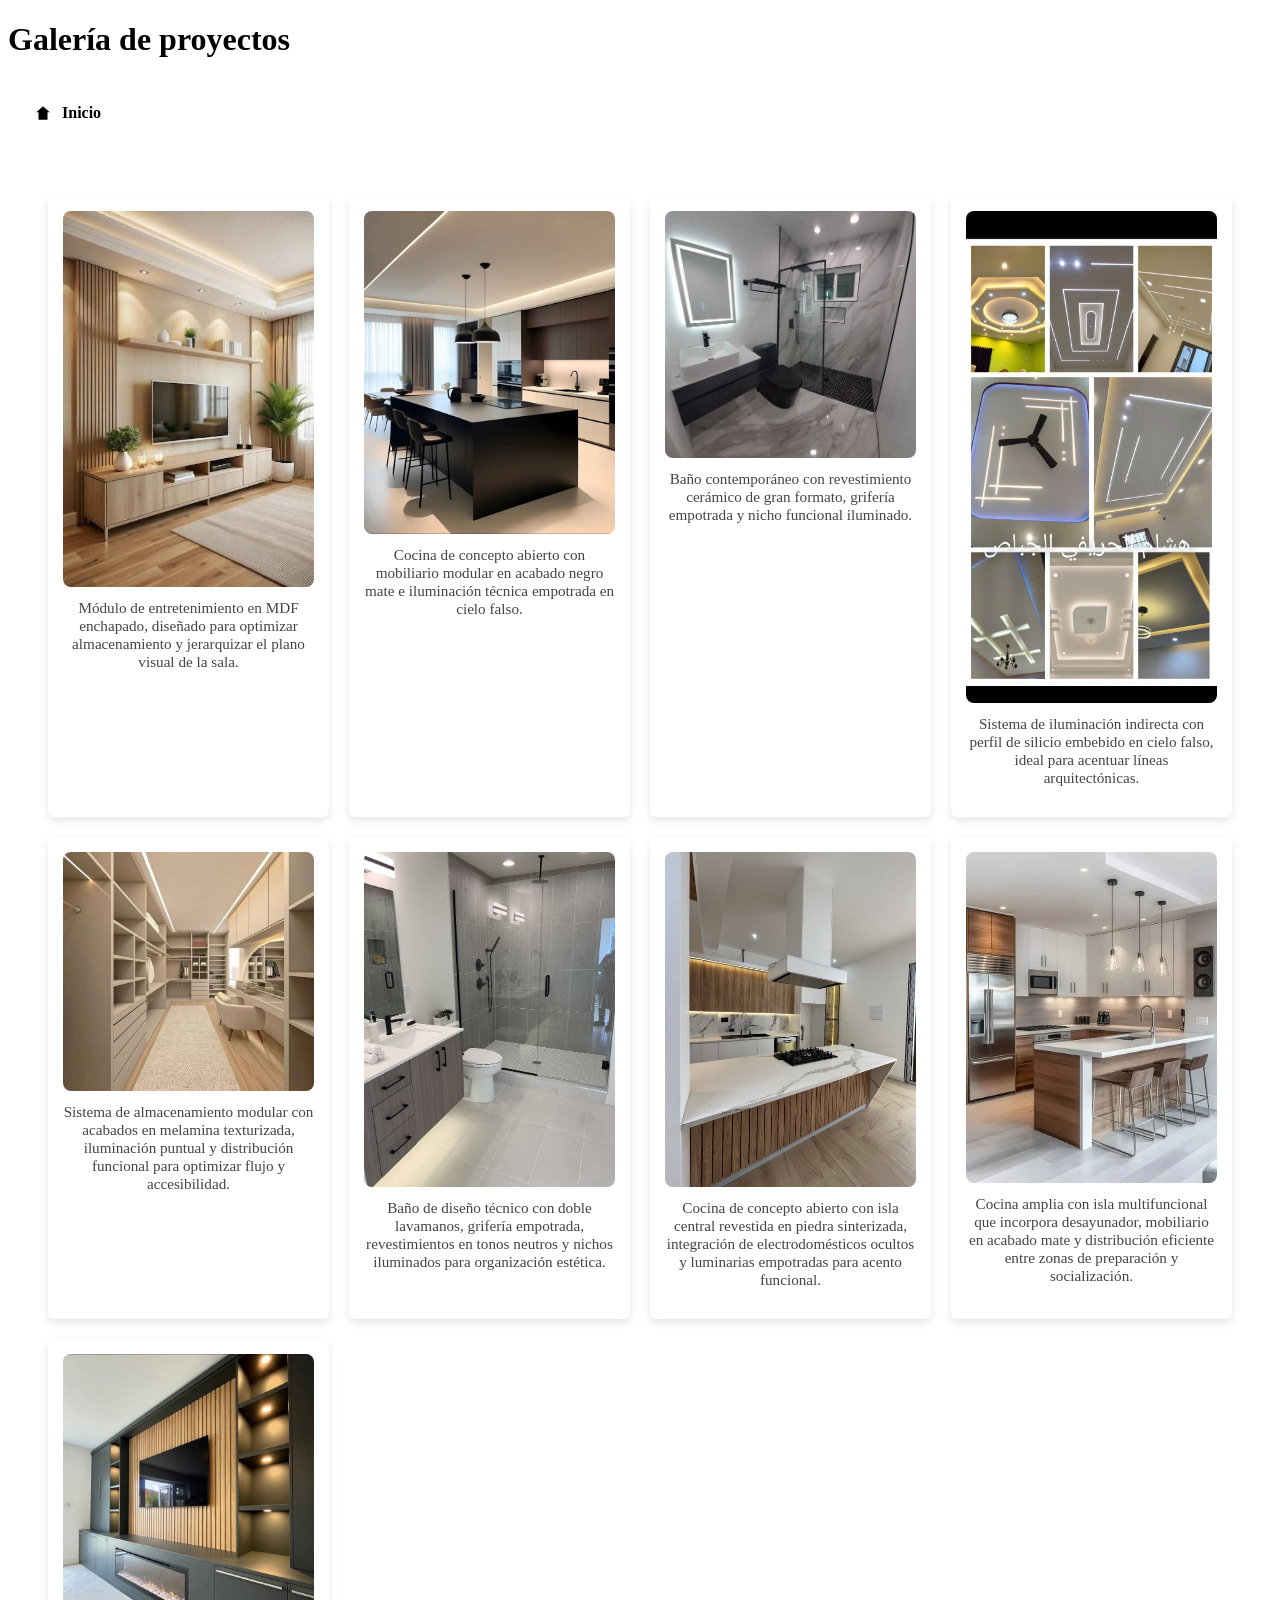
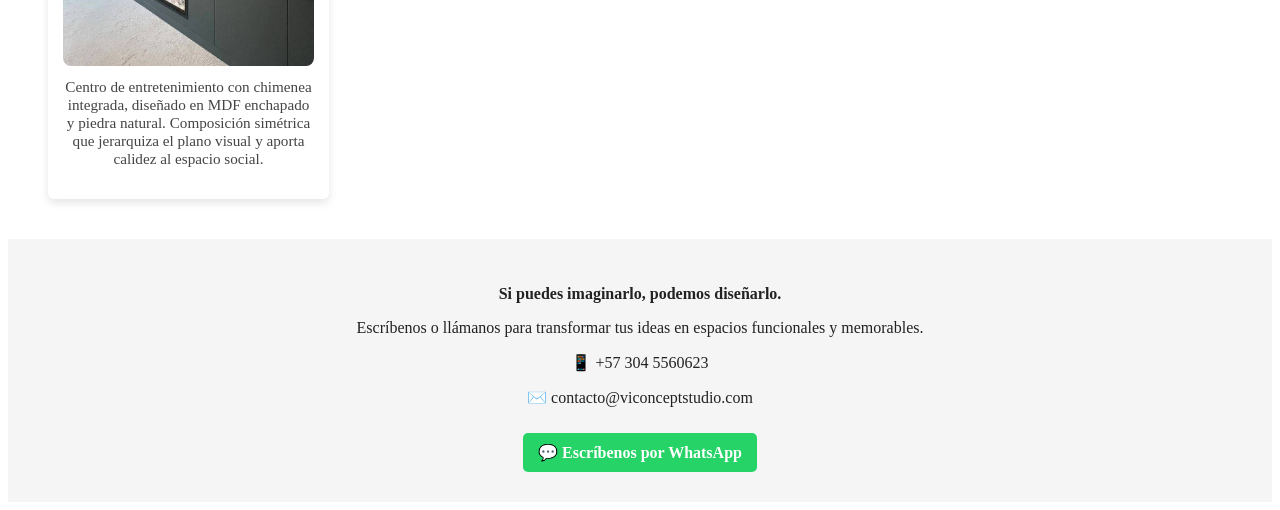
<file: galeria.html>
<!DOCTYPE html>
<html lang="es">
<head>
  <meta charset="UTF-8">
  <meta name="viewport" content="width=device-width, initial-scale=1.0">
  <title>Galería de Proyectos – Vi Concept Studio</title>
  <link rel="stylesheet" href="galeria.css">
</head>
<body>
<header class="encabezado">
  <div class="logo-container"></div>
  <h1 class="lema-principal">Galería de proyectos</h1>
</header>

<!-- Botón Inicio centrado y dinámico -->
<nav class="nav-inicio">
  <a href="index.html" class="boton-inicio">
    <svg class="icono" xmlns="http://www.w3.org/2000/svg" width="18" height="18" viewBox="0 0 24 24" fill="#000">
      <path d="M12 3l9 8h-3v10h-12v-10h-3z" />
    </svg>
    Inicio
  </a>
</nav>

  <section class="galeria">
    <div class="imagen">
      <img src="imagenes/centro de entretenimiento.jpg" alt="centro de entretenimiento">
      <p>Módulo de entretenimiento en MDF enchapado, diseñado para optimizar almacenamiento y jerarquizar el plano visual de la
      sala.
 </p>
    </div>
    <div class="imagen">
      <img src="imagenes/cocina integrada negra.jpg" alt="Cocina integrada">
      <p>Cocina de concepto abierto con mobiliario modular en acabado negro mate e iluminación técnica empotrada en cielo falso.
</p>
    </div>
    <div class="imagen">
      <img src="imagenes/baño .jpg" alt="Baño ">
      <p>Baño contemporáneo con revestimiento cerámico de gran formato, grifería empotrada y nicho funcional iluminado.</p>
    </div>
    <div class="imagen">
      <img src="imagenes/luz cielo.jpg" alt="luces para cielo">
      <p>Sistema de iluminación indirecta con perfil de silicio embebido en cielo falso, ideal para acentuar líneas
      arquitectónicas.</p>
    </div>

    
      <div class="imagen">
        <img src="imagenes/vestidor.jpg" alt="Amplio vestidor">
        <p>Sistema de almacenamiento modular con acabados en melamina texturizada, iluminación puntual y distribución funcional
        para optimizar flujo y accesibilidad.
</p>
      </div>
      <div class="imagen">
        <img src="imagenes/baño.jpg" alt="Baño principal">
        <p>Baño de diseño técnico con doble lavamanos, grifería empotrada, revestimientos en tonos neutros y nichos iluminados para
        organización estética.</p>
      </div>
      <div class="imagen">
        <img src="imagenes/cocina con isla.jpg" alt="cocina con isla">
        <p>Cocina de concepto abierto con isla central revestida en piedra sinterizada, integración de electrodomésticos ocultos y
        luminarias empotradas para acento funcional.
</p>
      </div>
      <div class="imagen">
        <img src="imagenes/cocina con desayunador.jpg" alt="cocina con desayunador">
        <p>Cocina amplia con isla multifuncional que incorpora desayunador, mobiliario en acabado mate y distribución eficiente
        entre zonas de preparación y socialización.
</p>
      </div>
      </div>
      <div class="imagen">
        <img src="imagenes/C.E con chimenea.jpg" alt="C.E con chimenea">
        <p>Centro de entretenimiento con chimenea integrada, diseñado en MDF enchapado y piedra natural. Composición simétrica que
        jerarquiza el plano visual y aporta calidez al espacio social.
        </p>
      </div>
    <!-- Agrega más imágenes aquí -->
  </section>

  <footer>
    <p><strong> Si puedes imaginarlo, podemos diseñarlo.
</strong></p>
    <p>Escríbenos o llámanos para transformar tus ideas en espacios funcionales y memorables.</p>
    <p>📱 +57 304 5560623</p>
    <p>✉️ contacto@viconceptstudio.com</p>
    <a href="https://wa.me/573001234567" target="_blank" class="btn-wsp">💬 Escríbenos por WhatsApp</a>
  </footer>
</body>
</html>
</file>
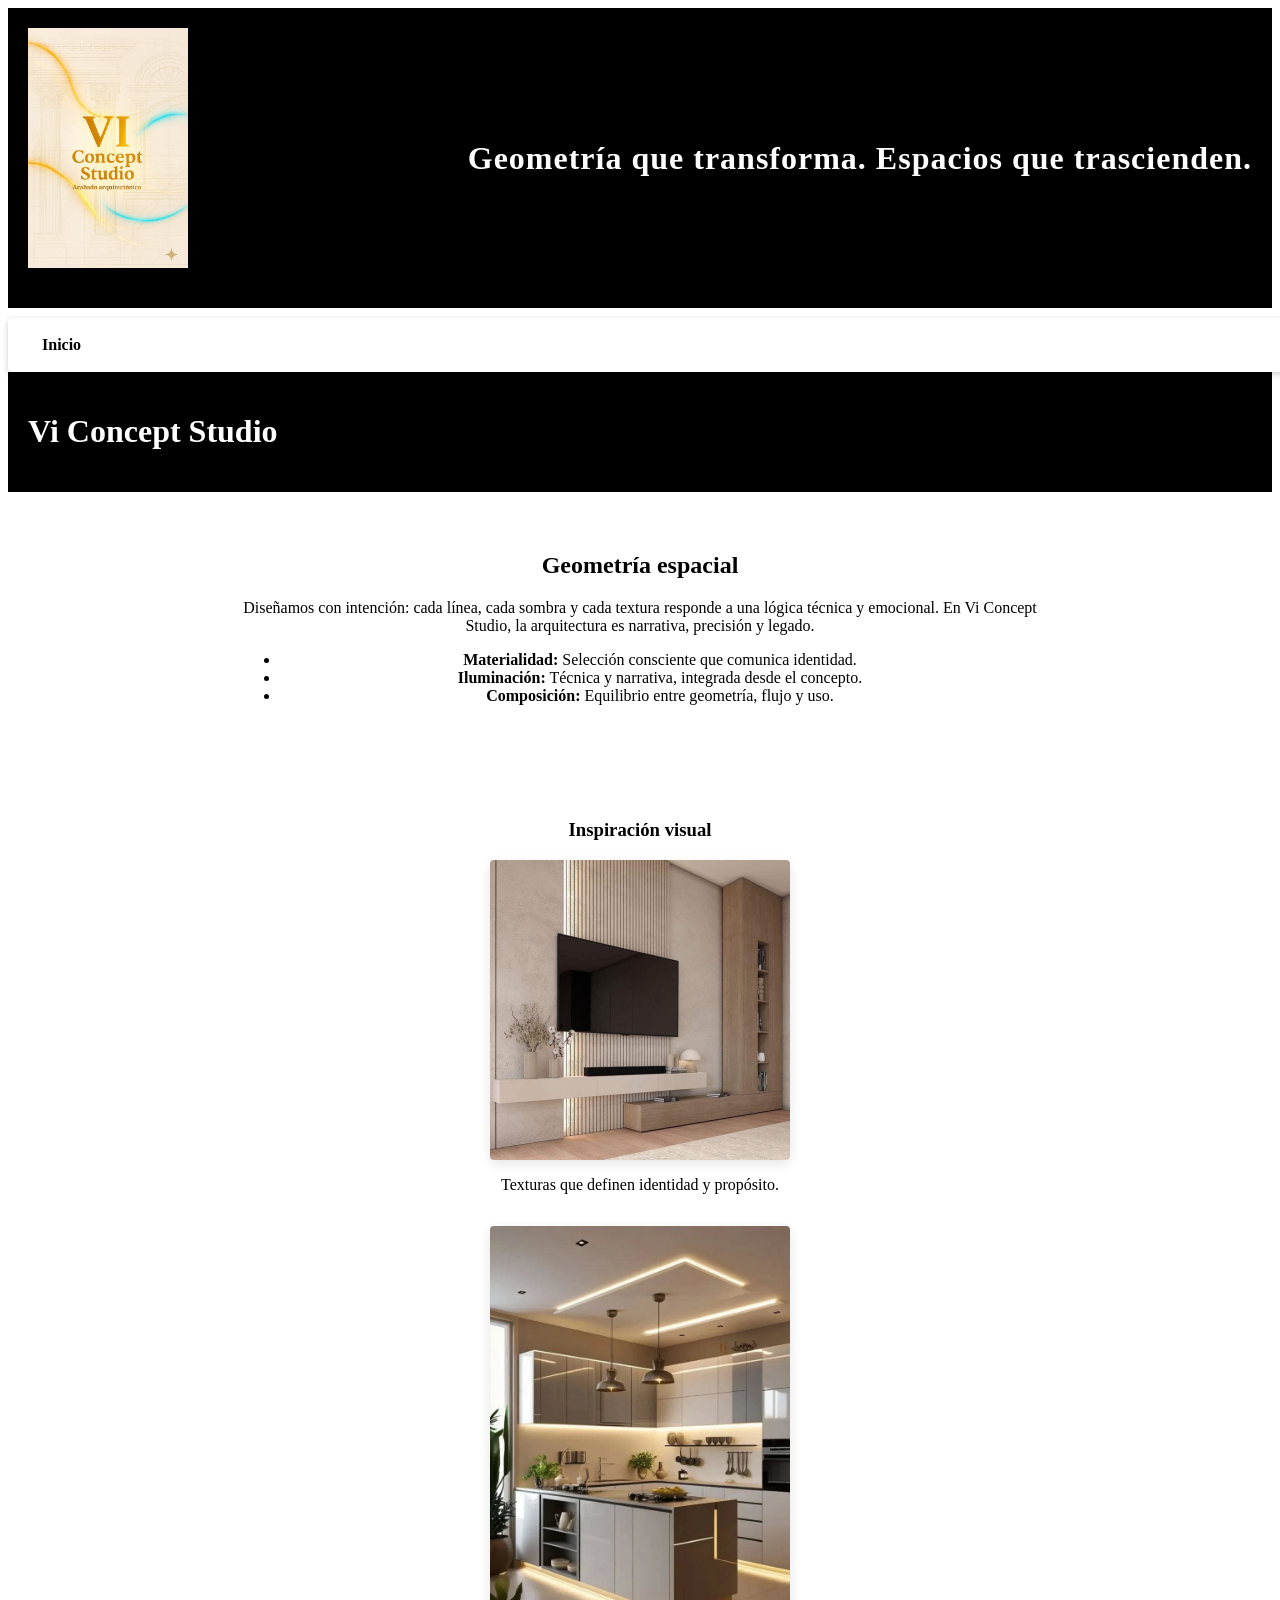
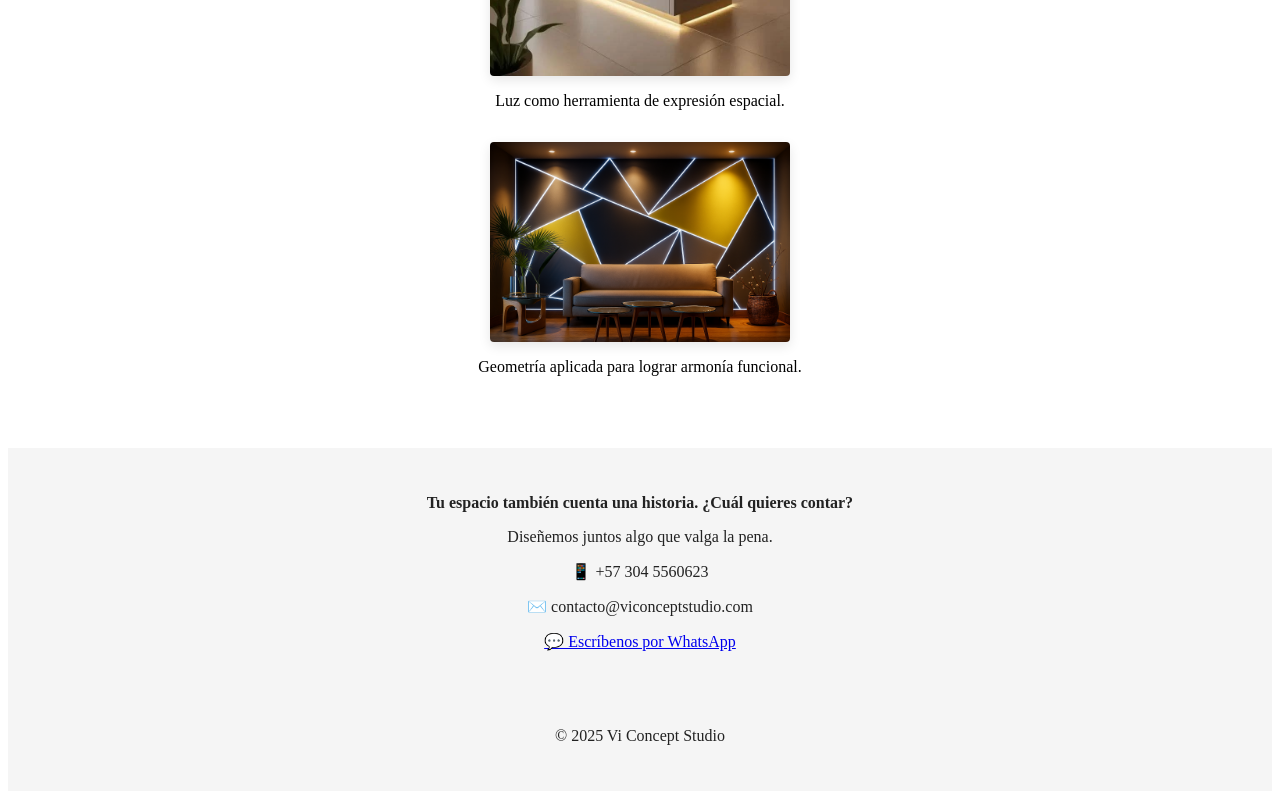
<file: geometria.html>
<!DOCTYPE html>
<html lang="es">

<head>
    <meta charset="UTF-8">
    <meta name="viewport" content="width=device-width, initial-scale=1.0">
    <title>Geometría – Vi Concept Studio</title>
    <link rel="stylesheet" href="geometria.css">
</head>

<header class="encabezado">
    <div class="logo-container">
        <img src="imagenes/logo.png.jpg" alt="Vi Concept Studio">
    </div>
    <h1 class="lema-principal">Geometría que transforma. Espacios que trascienden.</h1>
</header>

<!-- 🔥 Botón colocado DEBAJO del encabezado negro -->
<nav class="boton-inicio">
    <a href="index.html">Inicio</a>
</nav>



<body>
    <header>
        <div class="encabezado">
            <h1>Vi Concept Studio</h1>
        </div>
    </header>

</body>

<main>
    <section id="geometria">
        <h2>Geometría espacial</h2>
        <p>Diseñamos con intención: cada línea, cada sombra y cada textura responde a una lógica técnica y
            emocional. En Vi Concept Studio, la arquitectura es narrativa, precisión y legado.</p>
        <ul>
            <li><strong>Materialidad:</strong> Selección consciente que comunica identidad.</li>
            <li><strong>Iluminación:</strong> Técnica y narrativa, integrada desde el concepto.</li>
            <li><strong>Composición:</strong> Equilibrio entre geometría, flujo y uso.</li>
        </ul>
    </section>

    <section class="galeria">
        <h3>Inspiración visual</h3>
        <div class="proyecto">
            <img src="imagenes/materialidad.jpg" alt="Materialidad Vi Concept Studio">
            <p>Texturas que definen identidad y propósito.</p>
        </div>
        <div class="proyecto">
            <img src="imagenes/luz espacial.jpg" alt="Iluminación narrativa">
            <p>Luz como herramienta de expresión espacial.</p>
        </div>
        <div class="proyecto">
            <img src="imagenes/geometria en pared.png" alt="Composición geométrica">
            <p>Geometría aplicada para lograr armonía funcional.</p>
        </div>
    </section>
</main>
<footer>
    <p><strong>Tu espacio también cuenta una historia. ¿Cuál quieres contar?
</strong></p>
    <p> Diseñemos juntos algo que valga la pena.</p>
    <p>📱 +57 304 5560623</p>
    <p>✉️ contacto@viconceptstudio.com</p>
    <a href="https://wa.me/573001234567" target="_blank" class="btn-wsp">💬 Escríbenos por WhatsApp</a>
</footer>

<footer>
    <p>&copy; 2025 Vi Concept Studio</p>
</footer>

</body>

</html>
</file>
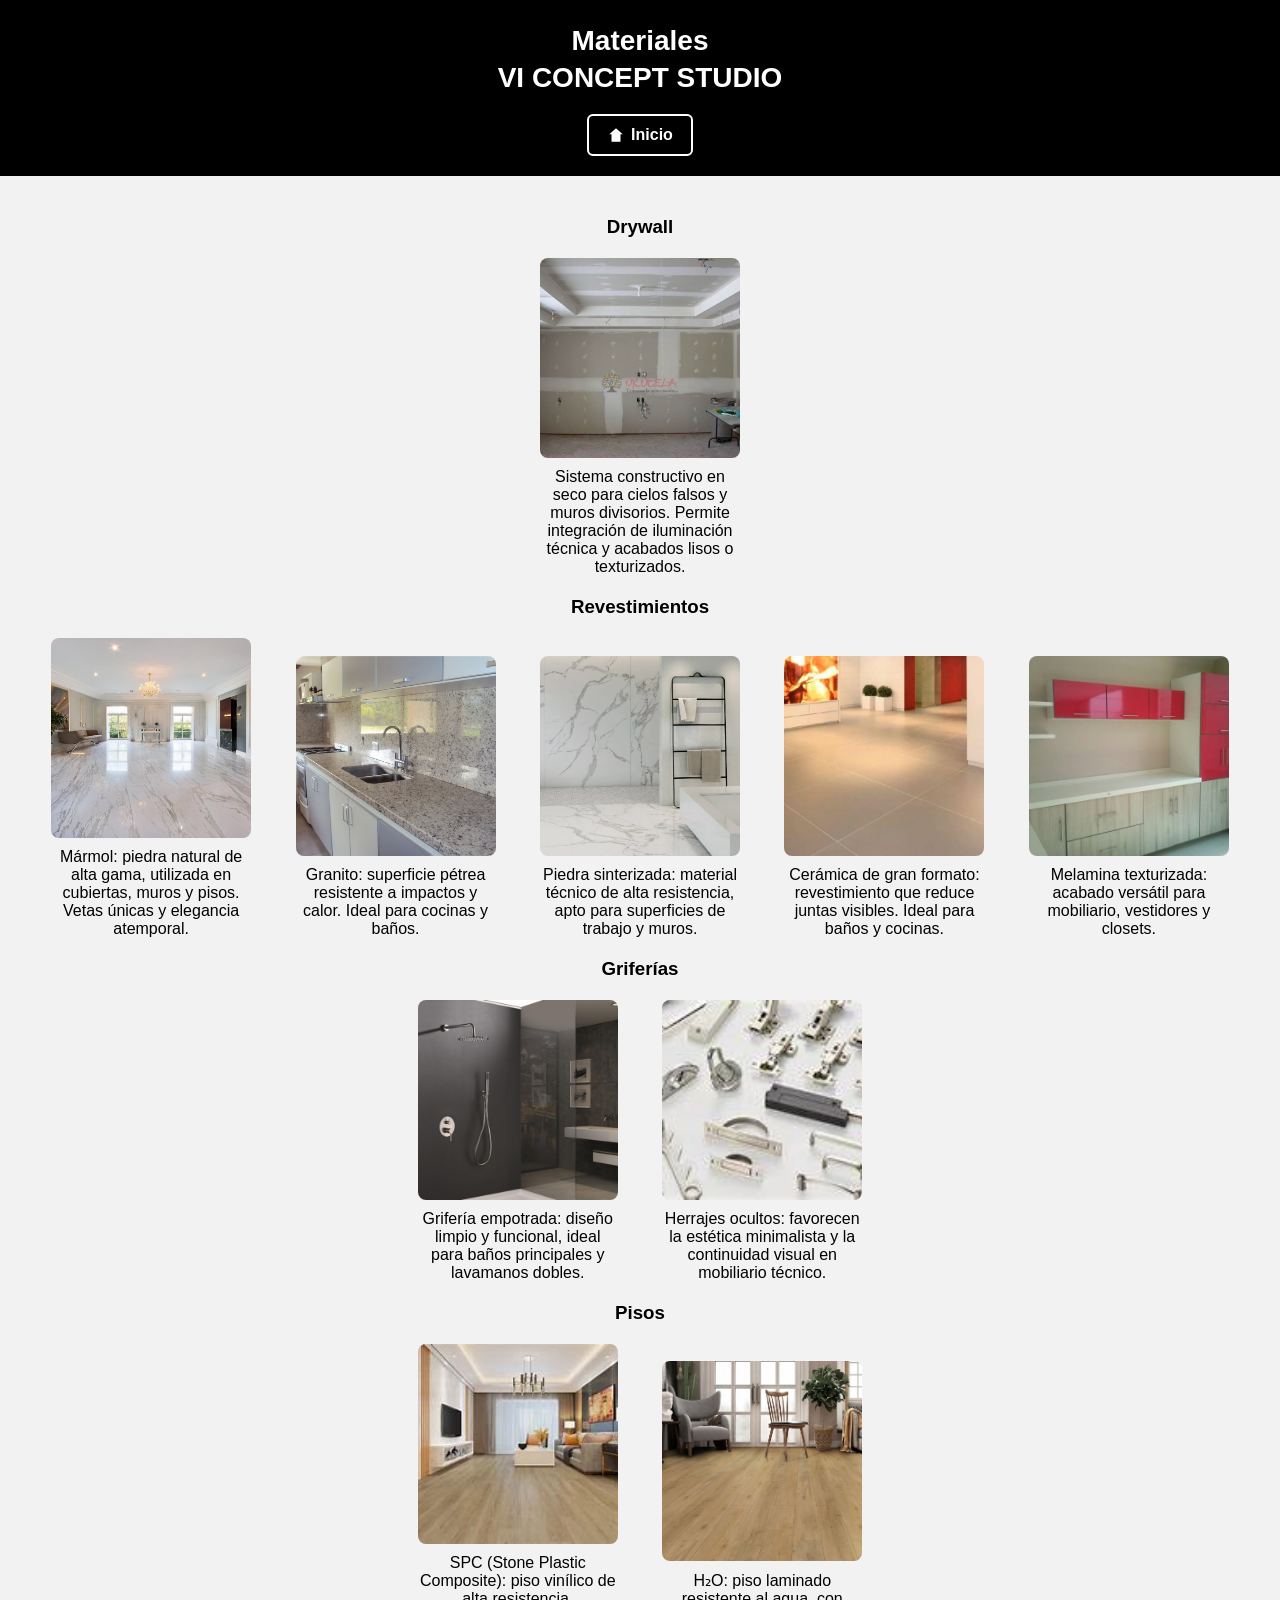
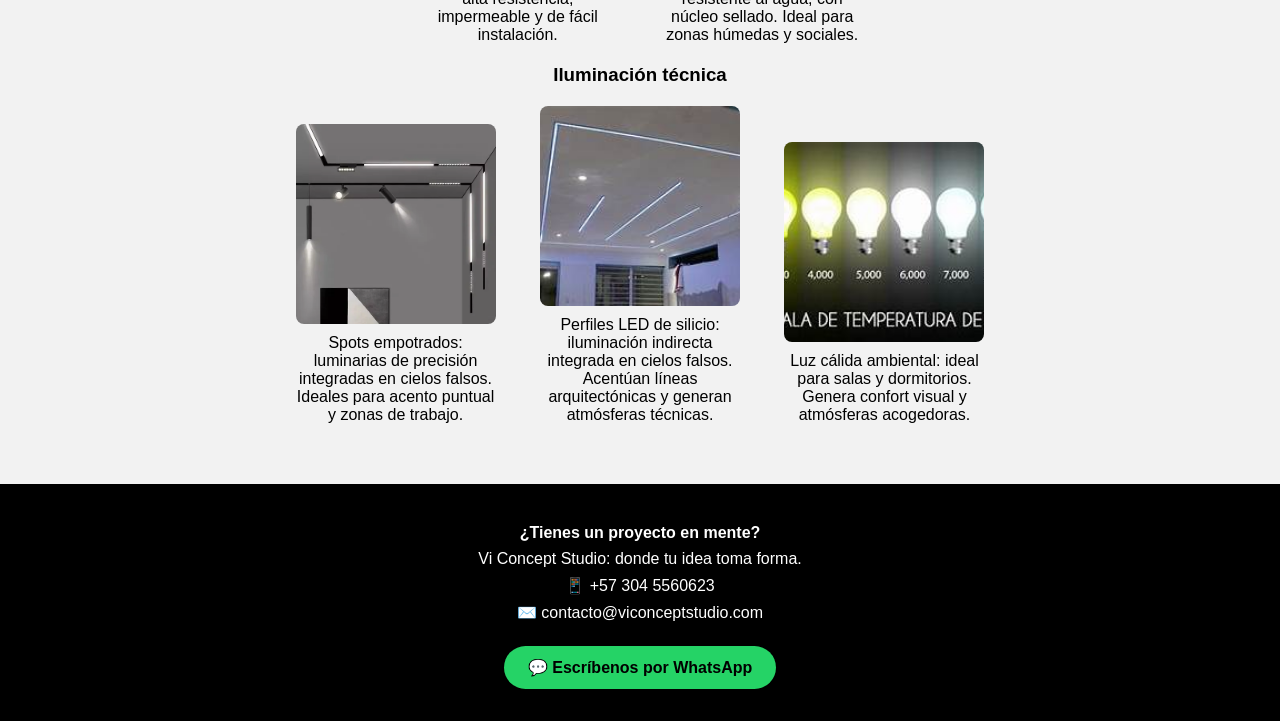
<file: materiales.html>
<!DOCTYPE html>
<html lang="es">

<head>
    <meta charset="UTF-8">
    <meta name="viewport" content="width=device-width, initial-scale=1.0">
    <title>Materiales – Vi Concept Studio</title>
    <link rel="stylesheet" href="materiale.css">
</head>

<body>
<header class="encabezado">
    <h1> Materiales</h1>
    <h1>  VI CONCEPT STUDIO</h1>

    <a href="index.html" class="boton-inicio">
        <!-- Ícono casita (SVG blanco) -->
        <svg class="icono" xmlns="http://www.w3.org/2000/svg" width="18" height="18" viewBox="0 0 24 24" fill="#fff">
            <path d="M12 3l9 8h-3v10h-12v-10h-3z" />
        </svg>
        Inicio
    </a>
</header>


<section class="materiales">


    <!-- Drywall -->
    <div class="categoria">
        <h3>Drywall</h3>
        <div class="material">
            <img src="imagenes/drywall.jpg" alt="Aplicación de drywall en cielo falso">
            <p>Sistema constructivo en seco para cielos falsos y muros divisorios. Permite integración de iluminación
                técnica y acabados lisos o texturizados.</p>
        </div>
    </div>

    <!-- Revestimientos -->
    <div class="categoria">
        <h3>Revestimientos</h3>
        <div class="material">
            <img src="imagenes/piso_marmol2.jpg" alt="Revestimiento en mármol">
            <p>Mármol: piedra natural de alta gama, utilizada en cubiertas, muros y pisos. Vetas únicas y elegancia
                atemporal.</p>
        </div>
        <div class="material">
            <img src="imagenes/granito.jpg" alt="Revestimiento en granito">
            <p>Granito: superficie pétrea resistente a impactos y calor. Ideal para cocinas y baños.</p>
        </div>
        <div class="material">
            <img src="imagenes/sinterizada.webp" alt="Piedra sinterizada">
            <p>Piedra sinterizada: material técnico de alta resistencia, apto para superficies de trabajo y muros.</p>
        </div>
        <div class="material">
            <img src="imagenes/ceramica-grandes-formatos.jpg" alt="Cerámica de gran formato">
            <p>Cerámica de gran formato: revestimiento que reduce juntas visibles. Ideal para baños y cocinas.</p>
        </div>
        <div class="material">
            <img src="imagenes/melamina.jpg" alt="Melamina texturizada">
            <p>Melamina texturizada: acabado versátil para mobiliario, vestidores y closets.</p>
        </div>
    </div>

    <!-- Griferías -->
    <div class="categoria">
        <h3>Griferías</h3>
        <div class="material">
            <img src="imagenes/grafieria.png" alt="Grifería empotrada">
            <p>Grifería empotrada: diseño limpio y funcional, ideal para baños principales y lavamanos dobles.</p>
        </div>
        <div class="material">
            <img src="imagenes/herrajes.jpg" alt="Herrajes ocultos">
            <p>Herrajes ocultos: favorecen la estética minimalista y la continuidad visual en mobiliario técnico.</p>
        </div>
    </div>

    <!-- Pisos -->
    <div class="categoria">
        <h3>Pisos</h3>
        <div class="material">
            <img src="imagenes/spc.jpg" alt="Piso SPC">
            <p>SPC (Stone Plastic Composite): piso vinílico de alta resistencia, impermeable y de fácil instalación.</p>
        </div>
        <div class="material">
            <img src="imagenes/h2o.jpg" alt="Piso H2O">
            <p>H₂O: piso laminado resistente al agua, con núcleo sellado. Ideal para zonas húmedas y sociales.</p>
        </div>
    </div>
    <!-- Iluminación Técnica -->
    <div class="categoria">
        <h3>Iluminación técnica</h3>
    
        <div class="material">
            <img src="imagenes/spots.webp" alt="Spot empotrado en cielo falso">
            <p>Spots empotrados: luminarias de precisión integradas en cielos falsos. Ideales para acento puntual y zonas de
                trabajo.</p>
        </div>
    
        <div class="material">
            <img src="imagenes/luz led silicio .jpg" alt="Perfil LED en cielo falso">
            <p>Perfiles LED de silicio: iluminación indirecta integrada en cielos falsos. Acentúan líneas arquitectónicas y
                generan atmósferas técnicas.</p>
        </div>
    
        <div class="material">
            <img src="imagenes/luz calida.jpg" alt="Luz cálida ambiental">
            <p>Luz cálida ambiental: ideal para salas y dormitorios. Genera confort visual y atmósferas acogedoras.</p>
        </div>
    </div>

</section>


 <footer>
        <p><strong>¿Tienes un proyecto en mente?</strong></p>
        <p> Vi Concept Studio: donde tu idea toma forma.</p>
        <p>📱 +57 304 5560623</p>
        <p>✉️ contacto@viconceptstudio.com</p>
        <a href="https://wa.me/573001234567" target="_blank" class="btn-wsp">💬 Escríbenos por WhatsApp</a>
    </footer>
</body>

</html>
</file>
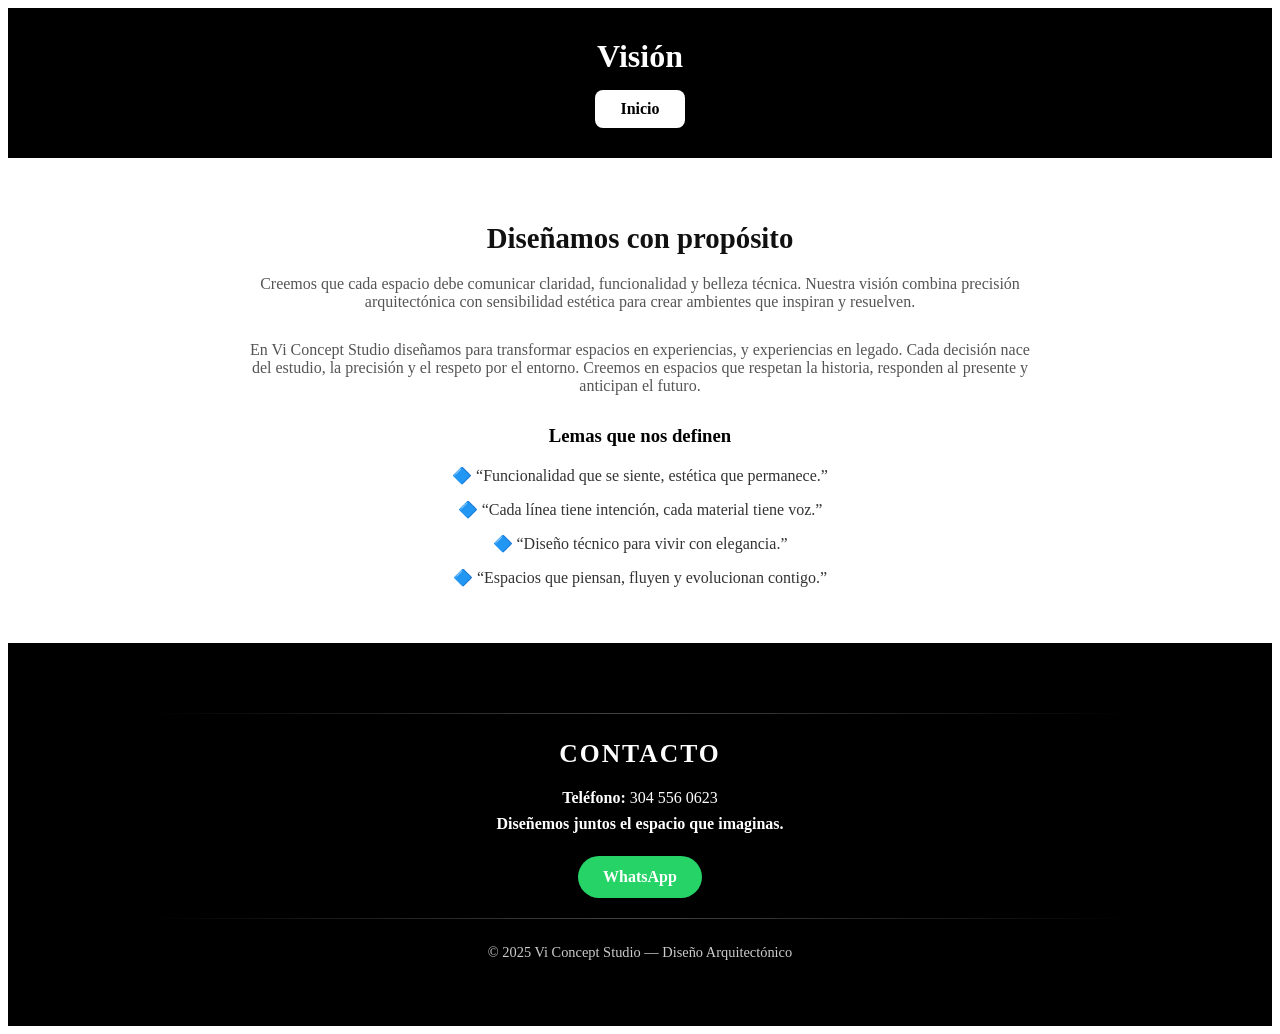
<file: vision.html>
<!DOCTYPE html>
<html lang="es">

<head>
    <meta charset="UTF-8">
    <meta name="viewport" content="width=device-width, initial-scale=1.0">
    <title>Visión – Vi Concept Studio</title>
    <link rel="stylesheet" href="vision.css">
</head>

<body>
<header class="header-vision">
    <h1>Visión</h1>
    <nav>
        <a href="index.html" class="btn-inicio">Inicio</a>
    </nav>
</header>


    <section class="vision">
        <h2>Diseñamos con propósito</h2>
        <p>Creemos que cada espacio debe comunicar claridad, funcionalidad y belleza técnica.
            Nuestra visión combina precisión arquitectónica con sensibilidad estética para crear ambientes que inspiran
            y resuelven.</p>
            <p>En Vi Concept Studio diseñamos para transformar espacios en experiencias, y experiencias en legado. Cada decisión nace del estudio, la
            precisión y el respeto por el entorno. Creemos en espacios que respetan la historia, responden al presente y
            anticipan el futuro.</p>
           <h3>Lemas que nos definen</h3>
         <ul>
            <li>🔷 “Funcionalidad que se siente, estética que permanece.”</li>
            <li>🔷 “Cada línea tiene intención, cada material tiene voz.”</li>
            <li>🔷 “Diseño técnico para vivir con elegancia.”</li>
            <li>🔷 “Espacios que piensan, fluyen y evolucionan contigo.”</li>
        </ul>
    </section>
<!-- ===========================
          FOOTER
    =========================== -->
<footer class="footer" id="contacto">
    <div class="footer-line"></div>

    <h3 class="footer-title">Contacto</h3>

    <div class="footer-contacto">
        <p><strong>Teléfono:</strong> 304 556 0623</p>
        <p><strong>Diseñemos juntos el espacio que imaginas.</strong></p>

        <a href="https://wa.me/573045560623" target="_blank" class="btn-wsp-footer">
            WhatsApp
        </a>
    </div>

    <div class="footer-line"></div>

    <p class="footer-copy">© 2025 Vi Concept Studio — Diseño Arquitectónico</p>
</footer>

</body>

</html>
</file>
<file: galeria.css>
.galeria {
    display: grid;
    grid-template-columns: repeat(auto-fit, minmax(280px, 1fr));
    gap: 30px;
    padding: 40px 20px;
}

.imagen {
    background-color: white;
    padding: 15px;
    border-radius: 6px;
    box-shadow: 0 4px 8px rgba(0, 0, 0, 0.1);
    text-align: center;
}

.imagen img {
    width: 100%;
    height: auto;
    border-radius: 4px;
}

.imagen p {
    margin-top: 10px;
    font-size: 0.95rem;
    color: #555;
}
.galeria {
    display: grid;
    grid-template-columns: repeat(auto-fit, minmax(280px, 1fr));
    gap: 20px;
    padding: 40px;
}

.imagen img {
    width: 100%;
    height: auto;
    object-fit: cover;
    border-radius: 8px;
    transition: transform 0.3s ease;
}

.imagen img:hover {
    transform: scale(1.02);
}

.imagen p {
    margin-top: 8px;
    font-size: 0.95rem;
    color: #444;
}

footer {
    background-color: #f5f5f5;
    padding: 30px;
    text-align: center;
    font-size: 1rem;
    color: #222;
}

.btn-wsp {
    display: inline-block;
    margin-top: 10px;
    background-color: #25D366;
    color: white;
    padding: 10px 15px;
    border-radius: 5px;
    text-decoration: none;
    font-weight: bold;
}
.icono {
    transition: fill 0.3s ease;
}

.boton-inicio:hover .icono {
    fill: #000;
}

.boton-inicio {
    width: 100%;
    text-align: right;
    margin-top: 10px;
    padding-right: 20px;
}

.boton-inicio a {
    background-color: white;
    padding: 8px 16px;
    border-radius: 20px;
    text-decoration: none;
    color: black;
    font-weight: bold;
}
/* Centrado del botón */
.nav-inicio {
    width: 100%;
    display: flex;
    justify-content: center;
    margin: 20px 0;
}

/* Botón dinámico */
.boton-inicio {
    display: inline-flex;
    align-items: center;
    gap: 10px;
    background-color: #fff;
    color: #000;
    padding: 12px 24px;
    border: 2px solid #fff;
    border-radius: 6px;
    font-weight: 800;
    font-size: 1rem;
    text-decoration: none;
    transition:
        transform 0.3s ease,
        background-color 0.3s ease,
        box-shadow 0.3s ease;
}

.boton-inicio:hover {
    background-color: #e0e0e0;
    transform: translateY(-3px);
    box-shadow: 0 6px 14px rgba(0, 0, 0, 0.3);
}

/* Icono dinámico */
.icono {
    transition: transform 0.3s ease;
}

.boton-inicio:hover .icono {
    transform: scale(1.1);
}

/* Responsivo */
@media (max-width: 600px) {
    .boton-inicio {
        padding: 10px 20px;
        font-size: 0.9rem;
    }
}
</file>
<file: geometria.css>
/* Encabezado general */
.encabezado {
    background-color: #111;
    padding: 40px 20px;
    text-align: center;
    color: #fff;
}

/* Logo centrado y escalado */
.logo-container {
    display: flex;
    justify-content: center;
    align-items: center;
    margin-bottom: 20px;
}

.logo-container img {
    max-width: 160px;
    height: auto;
    display: block;
}

/* Lema principal */
.lema-principal {
    font-size: 2rem;
    font-weight: 600;
    letter-spacing: 1px;
    margin: 0;
}

/* Responsive para móviles */
@media (max-width: 768px) {
    .logo-container img {
        max-width: 120px;
    }

    .lema-principal {
        font-size: 1.5rem;
    }
}
.proyecto img {
    width: 100%;
    max-width: 400px;
    /* Tamaño uniforme */
    height: 260px;
    /* Altura fija */
    object-fit: cover;
    /* Recorta sin deformar */
    border-radius: 6px;
    box-shadow: 0 4px 12px rgba(0, 0, 0, 0.1);
}
.proyecto {
    text-align: center;
    margin-bottom: 2rem;
}

.proyecto img {
    display: inline-block;
    max-width: 100%;
    height: auto;
}
.proyecto img {
    width: 300px;
    /* Tamaño fijo para uniformidad */
    height: auto;
    /* Mantiene la proporción original */
    display: block;
    margin: 0 auto;
    /* Centrado horizontal */
    border-radius: 4px;
    /* Opcional: bordes suaves */
    object-fit: cover;
    /* Asegura que se vea bien si usas height fija */
}
button {
    background-color: #1a1a1a;
    /* Fondo oscuro elegante */
    color: #ffffff;
    /* Texto blanco para contraste */
    border: none;
    /* Sin borde por defecto */
    padding: 12px 24px;
    /* Espaciado interno cómodo */
    font-size: 16px;
    /* Tamaño de fuente legible */
    font-family: 'Helvetica Neue', sans-serif;
    letter-spacing: 0.5px;
    /* Ligero espaciado para claridad */
    border-radius: 4px;
    /* Bordes suavemente redondeados */
    cursor: pointer;
    /* Cursor tipo mano al pasar */
    transition: all 0.3s ease;
    /* Animación suave en hover */
}

button:hover {
    background-color: #333333;
    /* Cambio sutil al pasar el cursor */
    transform: translateY(-2px);
    /* Efecto de elevación ligera */
    box-shadow: 0 4px 6px rgba(0, 0, 0, 0.1);
    /* Sombra elegante */
}
.encabezado {
    background-color: #000;
    color: #fff;
    padding: 20px;
    display: flex;
    justify-content: space-between;
    align-items: center;
}

/* BOTÓN INICIO */
.boton-inicio {
    display: flex;
    align-items: center;
    gap: 8px;
    background-color: #fff;
    color: #fff !important;
    padding: 8px 16px;
    text-decoration: none;
    border-radius: 4px;
    font-weight: 800;
    border: 2px solid #fff;
    box-shadow: 0 2px 6px rgba(0, 0, 0, 0.2);
    transition: transform 0.3s ease, background-color 0.3s ease,
        color 0.3s ease, box-shadow 0.3s ease;
}

.boton-inicio:hover {
    background-color: #e0e0e0;
    transform: translateY(-2px);
    color: #fff !important;
    box-shadow: 0 4px 12px rgba(0, 0, 0, 0.3);
}

.icono {
    transition: fill 0.3s ease;
}

.boton-inicio:hover .icono {
    fill: #000;
}
.boton-inicio {
    width: 100%;
    text-align: right;
    margin-top: 10px;
    padding-right: 20px;
}

.boton-inicio a {
    background-color: white;
    padding: 8px 16px;
    border-radius: 20px;
    text-decoration: none;
    color: black;
    font-weight: bold;
}
footer {
    background-color: #f5f5f5;
    padding: 30px;
    text-align: center;
    font-size: 1rem;
    color: #222;
}
#geometria {
    padding: 40px 20px;
    max-width: 800px;
    margin: auto;
    text-align: center;
}
.galeria {
    padding: 40px 20px;
    max-width: 800px;
    margin: auto;
    text-align: center;
}
</file>
<file: materiale.css>
/* -----------------------------------
   RESET BÁSICO
----------------------------------- */
body,
h1,
h2,
h3,
p,
ul {
    margin: 0;
    padding: 0;
    font-family: Arial, sans-serif;
}

/* -----------------------------------
   CONTENEDOR GENERAL
----------------------------------- */
.contenedor {
    max-width: 1200px;
    margin: auto;
    padding: 20px;
}

/* -----------------------------------
   CABECERA / HEADER (NEGRO)
----------------------------------- */
.encabezado {
    background-color: #000;
    /* Fondo negro */
    color: #fff;
    /* Texto blanco */
    padding: 20px;
    text-align: center;
    position: relative;
}

.encabezado h1 {
    font-size: 28px;
    margin: 5px 0;
}

/* -----------------------------------
   BOTÓN PRINCIPAL
----------------------------------- */
.boton-inicio {
    display: inline-flex;
    align-items: center;
    gap: 6px;
    background-color: transparent;
    color: #fff;
    padding: 10px 18px;
    border: 2px solid #fff;
    border-radius: 6px;
    font-size: 16px;
    text-decoration: none;
    font-weight: bold;
    margin-top: 15px;
    transition: 0.3s ease;
}

.boton-inicio:hover {
    background-color: #fff;
    color: #000 !important;
    transform: translateY(-2px);
}

.icono {
    fill: #fff;
    transition: 0.3s ease;
}

.boton-inicio:hover .icono {
    fill: #000;
}

/* -----------------------------------
   SECCIÓN "MATERIALES"
----------------------------------- */
.materiales {
    background-color: #f2f2f2;
    padding: 40px 20px;
    text-align: center;
}

.materiales h2 {
    font-size: 24px;
    margin-bottom: 20px;
}

.material {
    display: inline-block;
    width: 200px;
    margin: 20px;
}

.material img {
    width: 100%;
    border-radius: 5px;
}

.material p {
    font-size: 16px;
    margin-top: 10px;
}
.material img {
    width: 100%;
    max-width: 300px;
    /* o el ancho que prefieras */
    height: 200px;
    /* altura fija para uniformidad */
    object-fit: cover;
    /* recorta sin deformar */
    border-radius: 8px;
    display: block;
    margin: 0 auto 0.5rem;
}
.footer-contacto {
    background-color: #f8f8f8;
    padding: 2rem;
    text-align: center;
    font-family: 'Inter', sans-serif;
    color: #333;
}

.footer-contacto p {
    margin: 0.5rem 0;
    font-size: 1rem;
}

.footer-titulo {
    font-size: 1.2rem;
    margin-bottom: 1rem;
}

.footer-datos a {
    color: #333;
    text-decoration: none;
}

.footer-datos a:hover {
    text-decoration: underline;
}

.btn-wsp {
    display: inline-block;
    margin-top: 1rem;
    padding: 0.75rem 1.5rem;
    background-color: #25D366;
    color: white;
    border-radius: 30px;
    text-decoration: none;
    font-weight: 600;
    transition: background-color 0.3s ease;
}

.btn-wsp:hover {
    background-color: #1ebe5d;
}
footer {
    background-color: #000;
    /* Fondo negro */
    color: #fff;
    /* Texto blanco para contraste */
    text-align: center;
    /* Centrado horizontal */
    padding: 2rem 1rem;
    /* Espaciado interno */
    font-family: 'Inter', sans-serif;
}

footer p {
    margin: 0.5rem 0;
    font-size: 1rem;
}

footer a {
    color: #25D366;
    /* Verde WhatsApp */
    text-decoration: none;
    font-weight: 600;
}

footer a:hover {
    text-decoration: underline;
}

.btn-wsp {
    display: inline-block;
    margin-top: 1rem;
    padding: 0.75rem 1.5rem;
    background-color: #25D366;
    color: #000;
    border-radius: 30px;
    font-weight: 600;
    transition: background-color 0.3s ease;
}

.btn-wsp:hover {
    background-color: #1ebe5d;
}
</file>
<file: vision.css>
.vision {
    padding: 40px 20px;
    max-width: 800px;
    margin: auto;
    text-align: center;
}

.vision h2 {
    font-size: 1.8rem;
    color: #111;
    margin-bottom: 20px;
}

.vision p {
    font-size: 1rem;
    color: #555;
    margin-bottom: 30px;
}

.vision ul {
    list-style: none;
    padding: 0;
}

.vision li {
    font-size: 1rem;
    color: #333;
    margin-bottom: 15px;
}
/* Encabezado fondo negro */
.header-vision {
    background-color: #000;
    color: #fff;
    padding: 30px 20px;
    text-align: center;
}

/* Título dentro del encabezado */
.header-vision h1 {
    margin: 0;
    font-size: 2rem;
}

/* Botón Inicio centrado */
.header-vision nav {
    margin-top: 15px;
}

/* Estilo del botón */
.btn-inicio {
    display: inline-block;
    padding: 10px 25px;
    background-color: #fff;
    color: #000;
    text-decoration: none;
    border-radius: 8px;
    font-weight: 600;
    transition: 0.3s;
}

/* Efecto hover */
.btn-inicio:hover {
    background-color: #1f1f1f;
    color: #fff;
}
/* Footer moderno estilo arquitectónico */
.footer {
    background: #000;
    color: #fff;
    text-align: center;
    padding: 50px 20px;
    position: relative;
}

/* Líneas arquitectónicas */
.footer-line {
    width: 80%;
    margin: 20px auto;
    height: 1px;
    background: linear-gradient(to right, transparent, #444, transparent);
}

/* Título */
.footer-title {
    font-size: 1.6rem;
    letter-spacing: 2px;
    text-transform: uppercase;
    margin-bottom: 20px;
}

/* Texto */
.footer-contacto p {
    font-size: 1rem;
    margin: 8px 0;
}

/* Botón WhatsApp */
.btn-wsp-footer {
    display: inline-block;
    margin-top: 15px;
    padding: 12px 25px;
    background-color: #25D366;
    color: #fff;
    text-decoration: none;
    font-weight: bold;
    border-radius: 30px;
    transition: all 0.3s ease;
}

.btn-wsp-footer:hover {
    background-color: #1ebe57;
    transform: translateY(-3px);
}

/* Texto final */
.footer-copy {
    margin-top: 25px;
    font-size: 0.9rem;
    color: #ccc;
}
</file>
